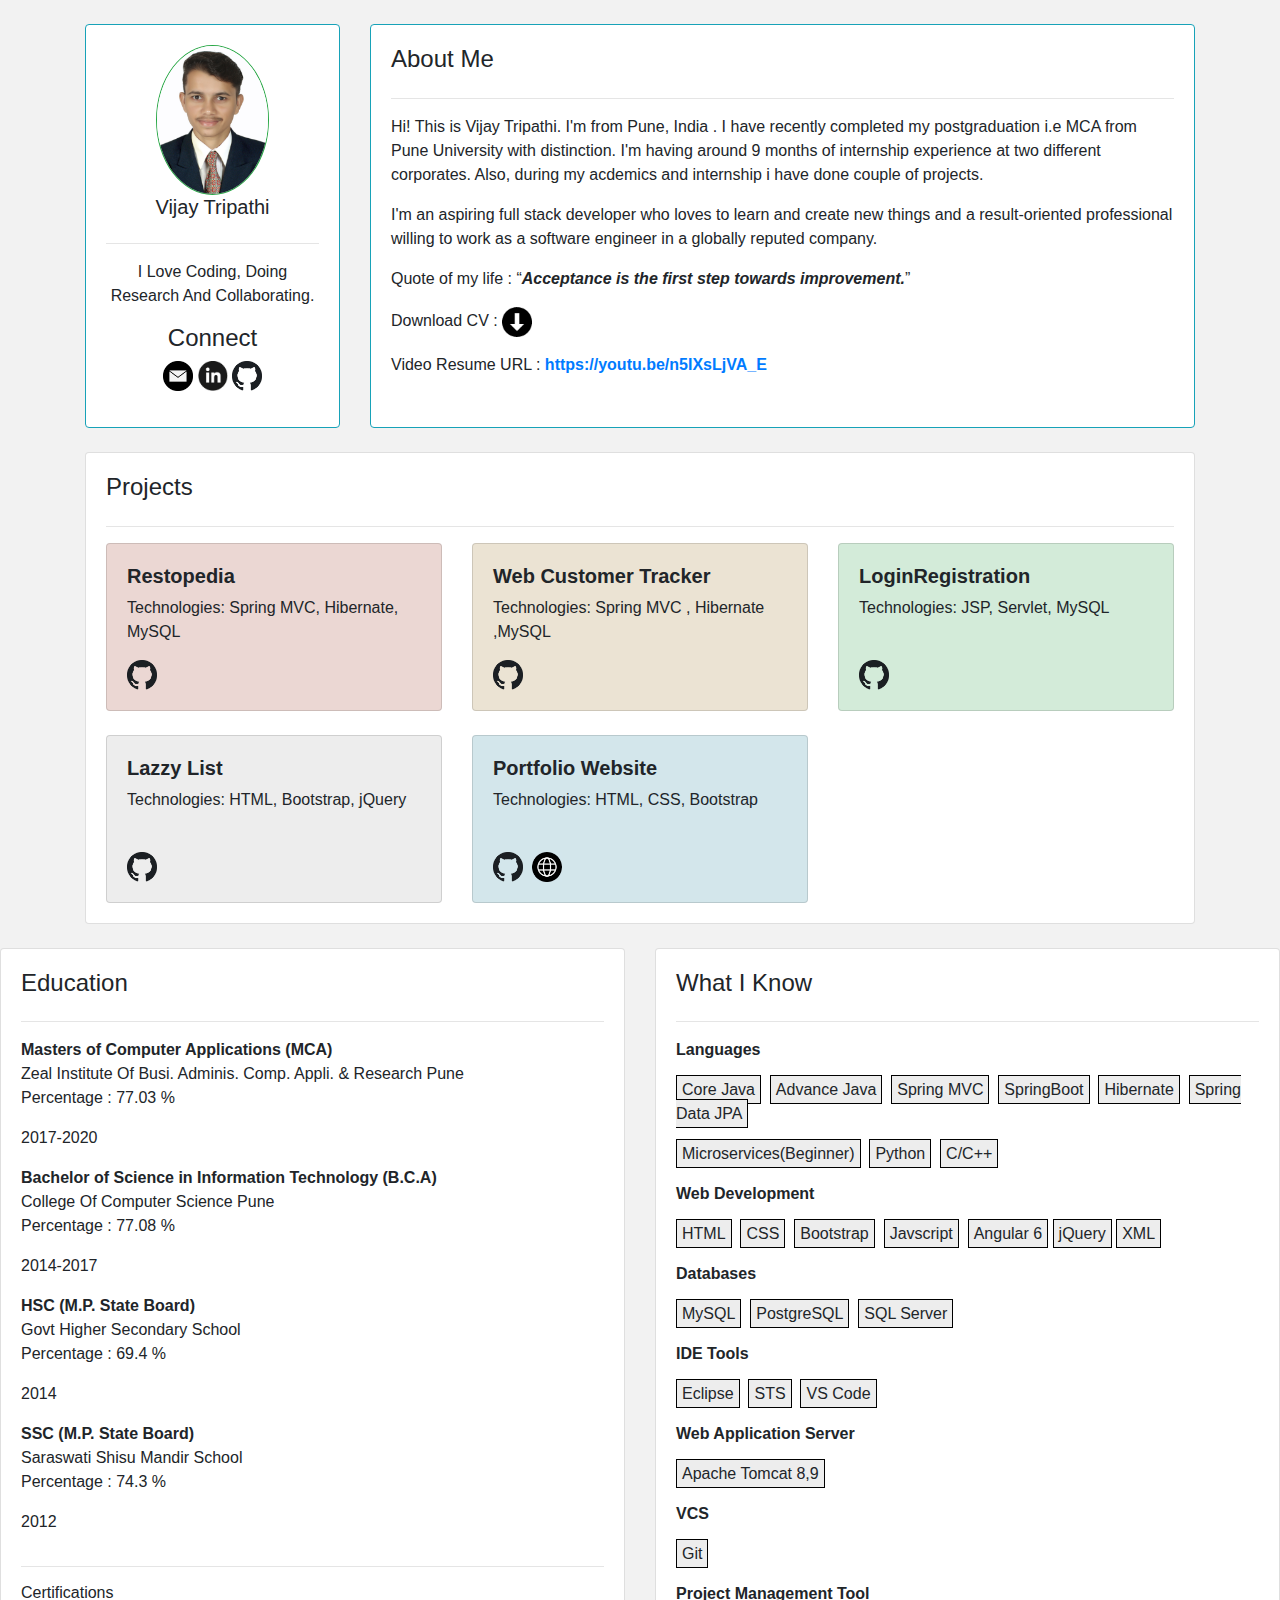
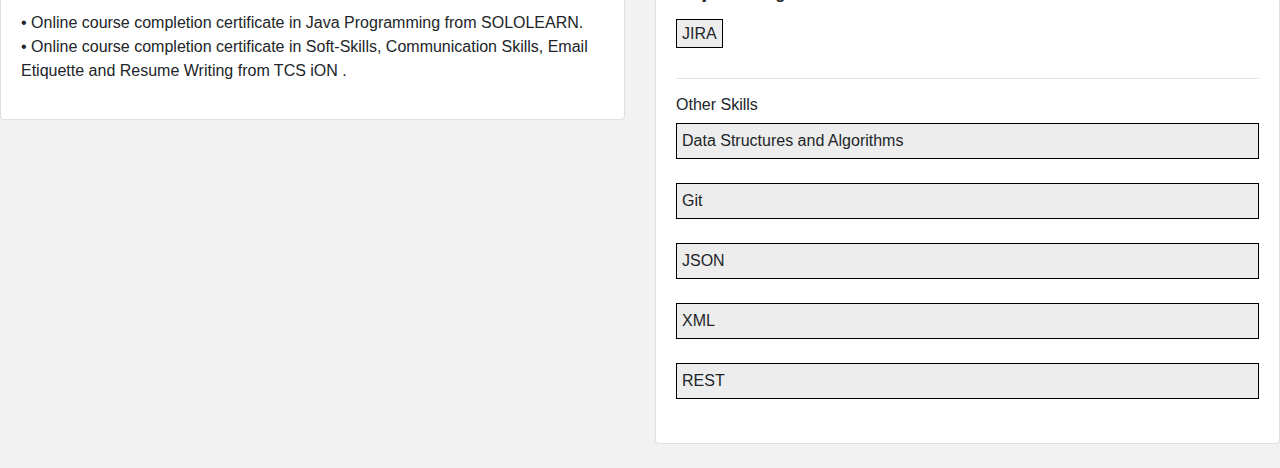
<file: index.html>
<!DOCTYPE html PUBLIC "-//W3C//DTD HTML 4.0 Transitional//EN" "http://www.w3.org/TR/REC-html40/loose.dtd">
<html lang="en">
<head>
    <meta charset="UTF-8">
    <title>Vijay  Tripathi</title>
    <link rel="icon" href="%7B%%20static%20'css/favicon.ico'%20%7D">

    <link rel="stylesheet" href="https://stackpath.bootstrapcdn.com/bootstrap/4.4.1/css/bootstrap.min.css" integrity="sha384-Vkoo8x4CGsO3+Hhxv8T/Q5PaXtkKtu6ug5TOeNV6gBiFeWPGFN9MuhOf23Q9Ifjh" crossorigin="anonymous">    
<link rel="stylesheet" href="css/css-main.cadb81eebd4c.css">
    <link rel="stylesheet" href="css/css-main.cadb81eebd4c.css">
</head>
	
<body>
<br>
<div class="container">
    <div class="row">
        <div class="col-lg-3">
            <div class="card card-body h-100 border-info" id="profile-wrapper">
                <img class="border border-success" id="profile-pic" src="images/Vijay_Tripathi.jpg ">
                <h5>Vijay Tripathi </h5> <hr>
                <p>I Love Coding, Doing Research And Collaborating.</p>
 <h4>Connect</h4>
<ul class="social-links">
                    <a href="mailto:vijaytripathi553@gmail.com"><li><img class="social" src="images/images-mail.624713f5aa5a.png"></li></a>
                    <a href="https://www.linkedin.com/in/vijay-tripathi-53932b148/"><li><img class="social" src="images/images-linkedin.fba15497e7fe.jpg"></li></a>
                    <a href="http://github.com/narottamaswal/"><li><img class="social" src="images/images-git.ac56ef6176de.png"></li></a>
                </ul>
            </div>
        </div>
        <div class="col-lg-9">
            <div class="card card-body h-100 border-info">
                <h4>About Me</h4> <hr>
             <p>
                   Hi! This is Vijay Tripathi. I'm from Pune, India . I have recently completed my postgraduation i.e MCA from Pune University with distinction. I'm having around 9 months of internship experience at two different corporates.  Also, during my acdemics and internship i have done couple of projects.   
          </p>
          <p>
            I'm an aspiring full stack developer who loves to learn and create new things and a result-oriented professional willing to work as a software engineer in a globally reputed company.
          </p>
                
                <p>Quote of my life :  <q><i><b>Acceptance is the first step towards improvement.</b></i></q> </p>
<p>Download CV :  <a href="https://drive.google.com/file/d/1W4x2ciTwgKXuex_nlH6KXOs8vHxP8g_M/view"><img class="social" src="images/images-download.cf27c538d395.jpg"></a></p> 
<p>Video Resume URL :  <a href="https://youtu.be/n5IXsLjVA_E"><b>https://youtu.be/n5IXsLjVA_E</b></a></p> 

            </div>
        </div>
    </div>
<br>

  
      <div class="row">
        <div class="col-lg-12">
      
      <div class="card card-body h-40">
                <h4>Projects</h4>
                <hr>
<div class="row">
<div class="col-lg-4">
<div class="card card-body h-10" style="background-color:#ebd7d3;">
<h5><b>Restopedia</b></h5>  <p> Technologies: Spring MVC, Hibernate, MySQL</p><a href="https://github.com/vijaytripathi553/Restopedia"><li><img class="social" src="images/images-git.ac56ef6176de.png"></li></a>

</div>
</div>
<div class="col-lg-4">
<div class="card card-body h-10" style="background-color:#ebe3d3;">
<h5><b>Web Customer Tracker</b></h5> <p> Technologies: Spring MVC , Hibernate ,MySQL</p><a href="https://github.com/vijaytripathi553/web-customer-tracker"><li><img class="social" src="images/images-git.ac56ef6176de.png"></li></a>

</div>
</div>
<div class="col-lg-4">
<div class="card card-body h-10" style="background-color:#d3ebd9;">
<h5><b>LoginRegistration</b></h5> <p> Technologies: JSP, Servlet, MySQL  &nbsp;   &nbsp;   &nbsp;   &nbsp;   &nbsp;   &nbsp;   &nbsp;   &nbsp;   &nbsp;     </p><a href="https://github.com/vijaytripathi553/LoginRegistrationForgot"><li><img class="social" src="images/images-git.ac56ef6176de.png"></li></a>

</div>
</div></div>
<br>
<div class="row">
<div class="col-lg-4">
	<div class="card card-body h-10" style="background-color:#ededed;">
<h5><b>Lazzy List</b></h5>  <p> Technologies: HTML, Bootstrap, jQuery      &nbsp;   &nbsp;   &nbsp;   &nbsp;&nbsp;   &nbsp;   &nbsp;   &nbsp;</p><a href="https://github.com/vijaytripathi553/LAZZY-LIST"><li><img class="social" src="images/images-git.ac56ef6176de.png"></li></a>

</div></div>
<div class="col-lg-4">
		<div class="card card-body h-10" style="background-color:#d3e6eb;">
	<h5><b>Portfolio Website</b></h5> <p> Technologies: HTML, CSS, Bootstrap  &nbsp;   &nbsp;   &nbsp;   &nbsp;&nbsp;   &nbsp;   &nbsp;   &nbsp;</p>
<li><a href="https://github.com/narottamaswal/Portfolio-Website">
<img class="social" src="images/images-git.ac56ef6176de.png"></a>&nbsp;&nbsp;<a href="narottamaswal.herokuapp.html"><img class="social" src="images/images-web.20889b5a13d2.jpg"></a></li>
</div></div>

<!--
<div class="col-lg-4">
		<div class="card card-body h-10" style="background-color:#ddd1de">
<h5><b>Tasks Management App With Gestures</b></h5> <p> Technologies: React Native, Firebase</p><a href="https://github.com/narottamaswal/TaskManagementApp-ReactNative"><li><img class="social" src="images/images-git.ac56ef6176de.png"></li></a>
        -->



</div>
</div>



</div>
</div>
</div></div>
<br>   

 <div class="row">
        <div class="col-lg-6">
            <div class="card card-body h-80">
                <h4>Education</h4> <hr>

                <table border="0.5px solid ">
<b>Masters of Computer Applications (MCA)</b>
Zeal Institute Of Busi. Adminis. Comp. Appli. & Research Pune
<p>Percentage : 77.03 %</p>
<p>2017-2020</p>
<b>Bachelor of Science in Information Technology (B.C.A)</b>
College Of Computer Science Pune
<p>Percentage : 77.08 %</p><p>2014-2017</p>
			<b>HSC (M.P. State Board)</b> Govt Higher Secondary School
            <p>Percentage : 69.4 %</p><p>2014</p>
            <b>SSC (M.P. State Board)</b> Saraswati Shisu Mandir School
            <p>Percentage : 74.3 %</p><p>2012</p>
                                    </table>
<hr>
                <h6>Certifications</h6>
                <ul>
                   <li>
                    •	Online course completion certificate in Java Programming from SOLOLEARN.
                    </li>
                    <li>
                        •	Online course completion certificate in Soft-Skills, Communication Skills, Email Etiquette  and Resume Writing from TCS iON  .
                        </li>

                </ul>


            </div>
        </div>





        <div class="col-lg-6">
            <div class="card card-body h-100">
                <h4>What I Know</h4> <hr>
<p><b>Languages</b></p>
                                                     
<td>
</td><tr>
<ul><li>
<span style="padding: 5px; border: 0.5px solid black;background-color:#ededed;">Core Java</span>&nbsp;
<span style="padding: 5px; border: 0.5px solid black;background-color:#ededed;">Advance Java</span>&nbsp;
<span style="padding: 5px; border: 0.5px solid black;background-color:#ededed;">Spring MVC</span>&nbsp;
<span style="padding: 5px; border: 0.5px solid black;background-color:#ededed;">SpringBoot</span>&nbsp;
<span style="padding: 5px; border: 0.5px solid black;background-color:#ededed;">Hibernate</span>&nbsp;
<span style="padding: 5px; border: 0.5px solid black;background-color:#ededed;">Spring Data JPA</span>&nbsp;<br>

</li>
</ul>
</tr>

<tr>
    <td>
        <ul>
            <li>
                <span style="padding: 5px; border: 0.5px solid black;background-color:#ededed;">Microservices(Beginner)</span>&nbsp;

<span style="padding: 5px; border: 0.5px solid black;background-color:#ededed;">Python</span>&nbsp;
<span style="padding: 5px; border: 0.5px solid black;background-color:#ededed;">C/C++</span>&nbsp;


            </li>
        </ul>
    </td>
</tr>




<tr>
<p><b>Web Development</b></p>

<ul><li>



<span style="padding: 5px; border: 0.5px solid black;background-color:#ededed;">HTML</span>&nbsp;
<span style="padding: 5px; border: 0.5px solid black;background-color:#ededed;">CSS</span>&nbsp;
<span style="padding: 5px; border: 0.5px solid black;background-color:#ededed;">Bootstrap</span>&nbsp;
<span style="padding: 5px; border: 0.5px solid black;background-color:#ededed;">Javscript</span>&nbsp;
</li>
<span style="padding: 5px; border: 0.5px solid black;background-color:#ededed;">Angular 6</span>
<span style="padding: 5px; border: 0.5px solid black;background-color:#ededed;">jQuery</span>
<span style="padding: 5px; border: 0.5px solid black;background-color:#ededed;">XML</span>
</ul>

<p><b>Databases</b></p>
<ul><li>

<span style="padding: 5px; border: 0.5px solid black;background-color:#ededed;">MySQL</span>&nbsp;
<span style="padding: 5px; border: 0.5px solid black;background-color:#ededed;">PostgreSQL</span>&nbsp;
<span style="padding: 5px; border: 0.5px solid black;background-color:#ededed;">SQL Server</span>&nbsp;


                    </li></ul></tr>  
                    <p><b>IDE Tools</b></p>
<ul><li>

<span style="padding: 5px; border: 0.5px solid black;background-color:#ededed;">Eclipse</span>&nbsp;
<span style="padding: 5px; border: 0.5px solid black;background-color:#ededed;">STS</span>&nbsp;
<span style="padding: 5px; border: 0.5px solid black;background-color:#ededed;">VS Code</span>&nbsp;


                    </li></ul></tr>  

                    <p><b>Web Application Server</b></p>
<ul><li>

<span style="padding: 5px; border: 0.5px solid black;background-color:#ededed;">Apache Tomcat 8,9</span>&nbsp;



                    </li></ul></tr>  


                    <p><b>VCS</b></p>
<ul><li>

<span style="padding: 5px; border: 0.5px solid black;background-color:#ededed;">Git</span>&nbsp;



                    </li></ul></tr>  

                    <p><b>Project Management Tool</b></p>
<ul><li>

<span style="padding: 5px; border: 0.5px solid black;background-color:#ededed;">JIRA</span>&nbsp;



                    </li></ul></tr>  
                    
                    <hr>
                <h6>Other Skills</h6>
	 <span style="padding: 5px; border: 0.5px solid black;background-color:#ededed;">Data Structures and Algorithms</span>&nbsp;
	 <span style="padding: 5px; border: 0.5px solid black;background-color:#ededed;">Git</span>&nbsp;
	 <span style="padding: 5px; border: 0.5px solid black;background-color:#ededed;">JSON</span>&nbsp;
	 <span style="padding: 5px; border: 0.5px solid black;background-color:#ededed;">XML</span>&nbsp;
	 <span style="padding: 5px; border: 0.5px solid black;background-color:#ededed;">REST</span>&nbsp;
	 


            </div>
        </div>
    </div>

        </div>
    

<br>
</body>
</html>
</file>
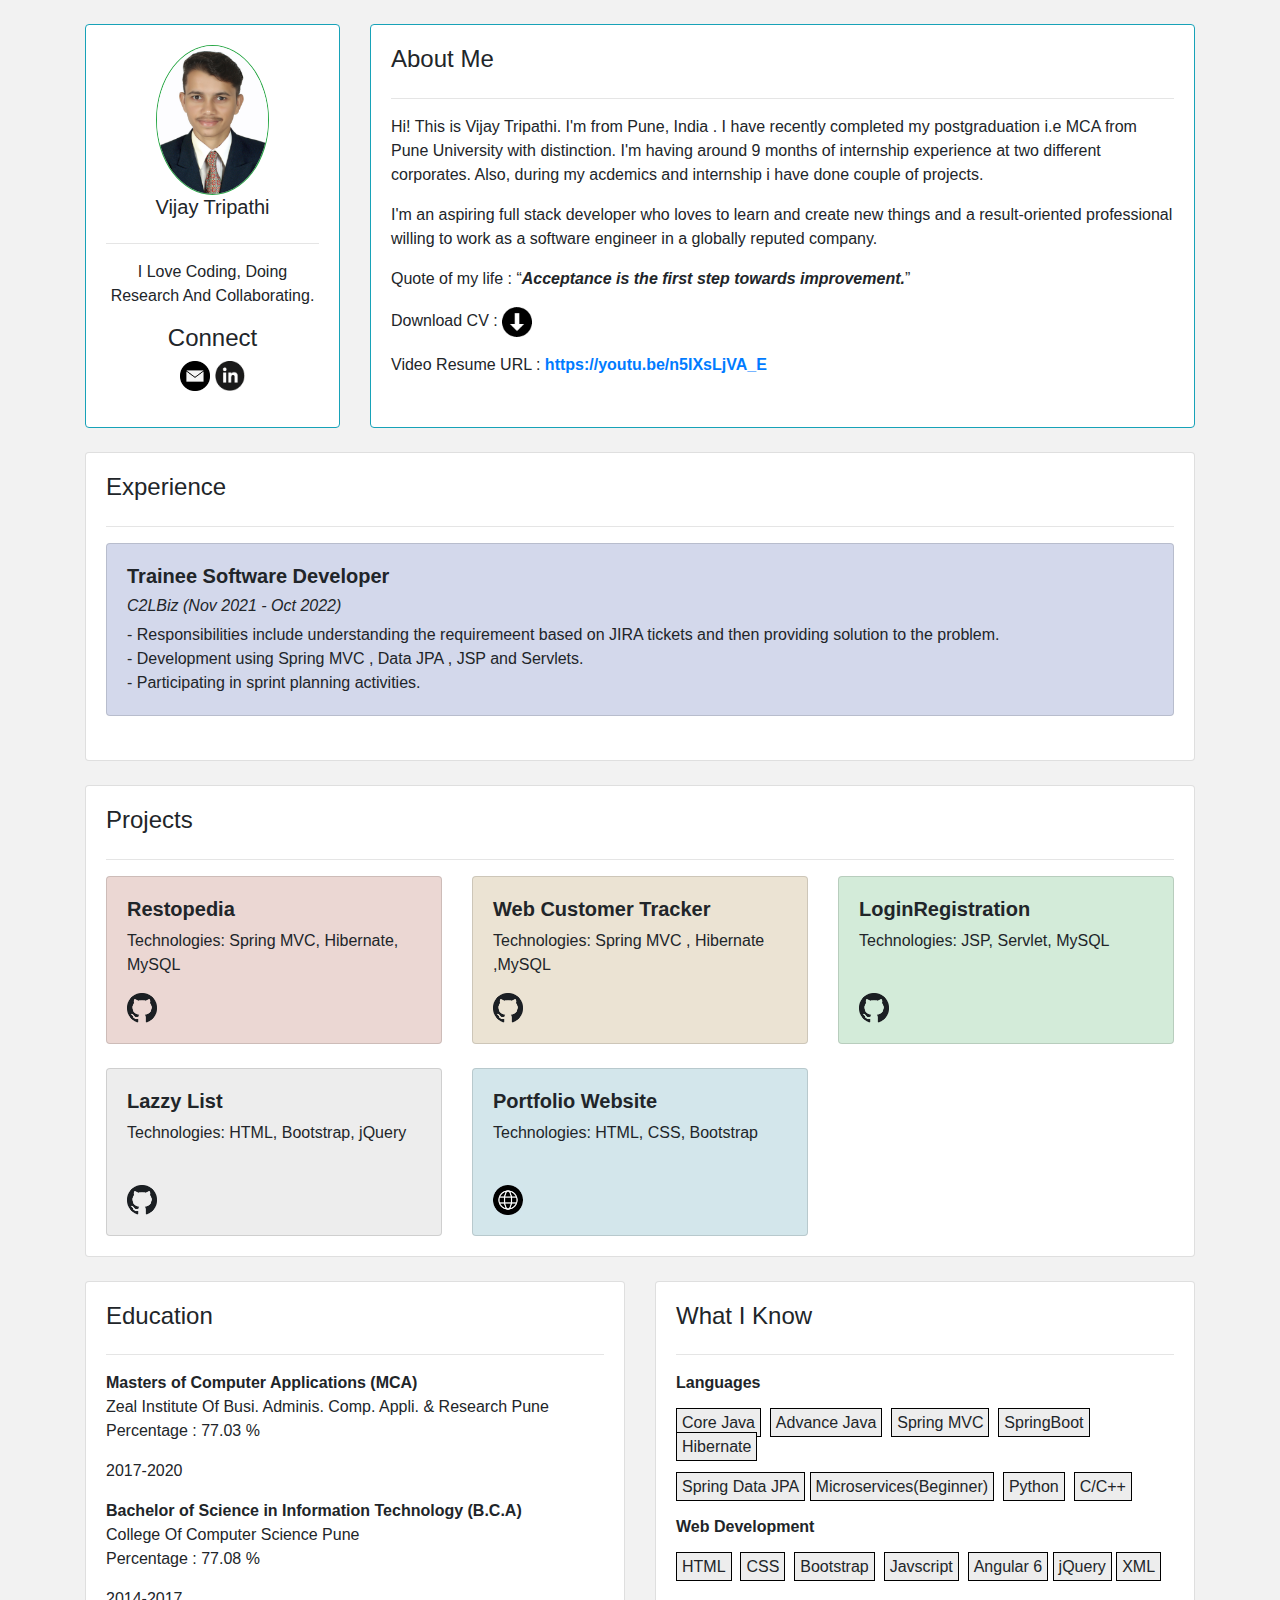
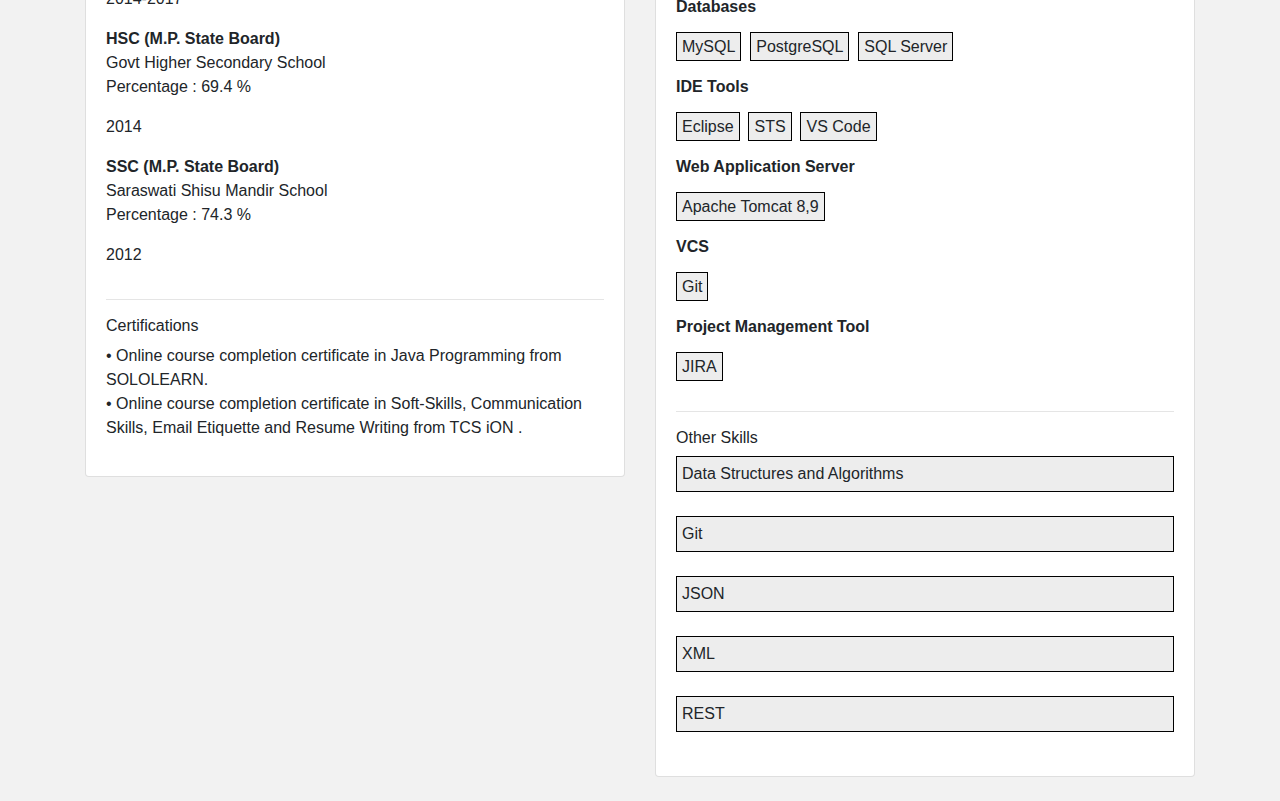
<file: portfolio.html>
<!DOCTYPE html PUBLIC "-//W3C//DTD HTML 4.0 Transitional//EN" "http://www.w3.org/TR/REC-html40/loose.dtd">
<html lang="en">
<head>
    <meta charset="UTF-8">
    <title>Vijay  Tripathi</title>
    <link rel="icon" href="%7B%%20static%20'css/favicon.ico'%20%7D">

    <link rel="stylesheet" href="https://stackpath.bootstrapcdn.com/bootstrap/4.4.1/css/bootstrap.min.css" integrity="sha384-Vkoo8x4CGsO3+Hhxv8T/Q5PaXtkKtu6ug5TOeNV6gBiFeWPGFN9MuhOf23Q9Ifjh" crossorigin="anonymous">    
<link rel="stylesheet" href="css/css-main.cadb81eebd4c.css">
    <link rel="stylesheet" href="css/css-main.cadb81eebd4c.css">
</head>
	
<body>
<br>
<div class="container">
    <div class="row">
        <div class="col-lg-3">
            <div class="card card-body h-100 border-info" id="profile-wrapper">
                <img class="border border-success" id="profile-pic" src="images/Vijay_Tripathi.jpg ">
                <h5>Vijay Tripathi </h5> <hr>
                <p>I Love Coding, Doing Research And Collaborating.</p>
 <h4>Connect</h4>
<ul class="social-links">
                    <a href="mailto:vijaytripathi553@gmail.com"><li><img class="social" src="images/images-mail.624713f5aa5a.png"></li></a>
                    <a href="https://www.linkedin.com/in/vijay-tripathi-53932b148/"><li><img class="social" src="images/images-linkedin.fba15497e7fe.jpg"></li></a>
                <!--    <a href="http://github.com//"><li><img class="social" src="images/images-git.ac56ef6176de.png"></li></a> -->
                </ul>
            </div>
        </div>
        <div class="col-lg-9">
            <div class="card card-body h-100 border-info">
                <h4>About Me</h4> <hr>
             <p>
                   Hi! This is Vijay Tripathi. I'm from Pune, India . I have recently completed my postgraduation i.e MCA from Pune University with distinction. I'm having around 9 months of internship experience at two different corporates.  Also, during my acdemics and internship i have done couple of projects.   
          </p>
          <p>
            I'm an aspiring full stack developer who loves to learn and create new things and a result-oriented professional willing to work as a software engineer in a globally reputed company.
          </p>
                
                <p>Quote of my life :  <q><i><b>Acceptance is the first step towards improvement.</b></i></q> </p>
<p>Download CV :  <a href="https://docs.google.com/document/d/1sZEqV1j7DqpOAVYID2oLS9GyYbAF94x-/edit?usp=sharing&ouid=117580246608655498931&rtpof=true&sd=true"><img class="social" src="images/images-download.cf27c538d395.jpg"></a></p> 
<p>Video Resume URL :  <a href="https://youtu.be/n5IXsLjVA_E"><b>https://youtu.be/n5IXsLjVA_E</b></a></p> 

            </div>
        </div>
    </div>
<br>
	
	<!-- Experience-->
	
<div class="row">
    <div class="col-lg-12">
  
  <div class="card card-body h-40">
            <h4>Experience</h4> 
            <hr>
<div class="row">
<div class="col-lg-12">
<div class="card card-body h-10" style="background-color:#d3d8eb;">
<h5><b>Trainee Software Developer</b></h5>      
<h6><i>C2LBiz (Nov 2021 - Oct 2022)</i></h6> 

<li>- Responsibilities include understanding the requiremeent based on JIRA tickets and then providing solution to the problem.</li>
<li>- Development using Spring MVC , Data JPA , JSP and Servlets.</li>
<li>- Participating in sprint planning activities.</li>

<div>

</div>
<div>

</div>
</div>
<br>    
</div>
</div>
</div>
	    <br>
	
	<!-- Experience part ends here.. -->
	

  
      <div class="row">
        <div class="col-lg-12">
      
      <div class="card card-body h-40">
                <h4>Projects</h4>
                <hr>
<div class="row">
<div class="col-lg-4">
<div class="card card-body h-10" style="background-color:#ebd7d3;">
<h5><b>Restopedia</b></h5>  <p> Technologies: Spring MVC, Hibernate, MySQL</p><a href="https://github.com/vijaytripathi553/Restopedia"><li><img class="social" src="images/images-git.ac56ef6176de.png"></li></a>

</div>
</div>
<div class="col-lg-4">
<div class="card card-body h-10" style="background-color:#ebe3d3;">
<h5><b>Web Customer Tracker</b></h5> <p> Technologies: Spring MVC , Hibernate ,MySQL</p><a href="https://github.com/vijaytripathi553/web-customer-tracker"><li><img class="social" src="images/images-git.ac56ef6176de.png"></li></a>

</div>
</div>
<div class="col-lg-4">
<div class="card card-body h-10" style="background-color:#d3ebd9;">
<h5><b>LoginRegistration</b></h5> <p> Technologies: JSP, Servlet, MySQL  &nbsp;   &nbsp;   &nbsp;   &nbsp;   &nbsp;   &nbsp;   &nbsp;   &nbsp;   &nbsp;     </p><a href="https://github.com/vijaytripathi553/LoginRegistrationForgot"><li><img class="social" src="images/images-git.ac56ef6176de.png"></li></a>

</div>
</div></div>
<br>
<div class="row">
<div class="col-lg-4">
	<div class="card card-body h-10" style="background-color:#ededed;">
<h5><b>Lazzy List</b></h5>  <p> Technologies: HTML, Bootstrap, jQuery      &nbsp;   &nbsp;   &nbsp;   &nbsp;&nbsp;   &nbsp;   &nbsp;   &nbsp;</p><a href="https://github.com/vijaytripathi553/LAZZY-LIST"><li><img class="social" src="images/images-git.ac56ef6176de.png"></li></a>

</div></div>
<div class="col-lg-4">
		<div class="card card-body h-10" style="background-color:#d3e6eb;">
	<h5><b>Portfolio Website</b></h5> <p> Technologies: HTML, CSS, Bootstrap  &nbsp;   &nbsp;   &nbsp;   &nbsp;&nbsp;   &nbsp;   &nbsp;   &nbsp;</p>

			<a><img class="social" src="images/images-web.20889b5a13d2.jpg"></a><a href="https://vijaytripathi.herokuapp.com"></a></li>
</div></div>





</div>
</div>



</div>
</div>
</div></div>
<br>   

 <div class="row">
        <div class="col-lg-6">
            <div class="card card-body h-80">
                <h4>Education</h4> <hr>

                <table border="0.5px solid ">
<b>Masters of Computer Applications (MCA)</b>
Zeal Institute Of Busi. Adminis. Comp. Appli. & Research Pune
<p>Percentage : 77.03 %</p>
<p>2017-2020</p>
<b>Bachelor of Science in Information Technology (B.C.A)</b>
College Of Computer Science Pune
<p>Percentage : 77.08 %</p><p>2014-2017</p>
			<b>HSC (M.P. State Board)</b> Govt Higher Secondary School
            <p>Percentage : 69.4 %</p><p>2014</p>
            <b>SSC (M.P. State Board)</b> Saraswati Shisu Mandir School
            <p>Percentage : 74.3 %</p><p>2012</p>
                                    </table>
<hr>
                <h6>Certifications</h6>
                <ul>
                   <li>
                    •	Online course completion certificate in Java Programming from SOLOLEARN.
                    </li>
                    <li>
                        •	Online course completion certificate in Soft-Skills, Communication Skills, Email Etiquette  and Resume Writing from TCS iON  .
                        </li>

                </ul>


            </div>
        </div>





        <div class="col-lg-6">
            <div class="card card-body h-100">
                <h4>What I Know</h4> <hr>
<p><b>Languages</b></p>
                                                     
<td>
</td><tr>
<ul><li>
<span style="padding: 5px; border: 0.5px solid black;background-color:#ededed;">Core Java</span>&nbsp;
<span style="padding: 5px; border: 0.5px solid black;background-color:#ededed;">Advance Java</span>&nbsp;
<span style="padding: 5px; border: 0.5px solid black;background-color:#ededed;">Spring MVC</span>&nbsp;
<span style="padding: 5px; border: 0.5px solid black;background-color:#ededed;">SpringBoot</span>&nbsp;
<span style="padding: 5px; border: 0.5px solid black;background-color:#ededed;">Hibernate</span>&nbsp;


</li>
</ul>
</tr>

<tr>
    <td>
        <ul>
            <li>
		    <span style="padding: 5px; border: 0.5px solid black;background-color:#ededed;">Spring Data JPA</span>
                <span style="padding: 5px; border: 0.5px solid black;background-color:#ededed;">Microservices(Beginner)</span>&nbsp;

<span style="padding: 5px; border: 0.5px solid black;background-color:#ededed;">Python</span>&nbsp;
<span style="padding: 5px; border: 0.5px solid black;background-color:#ededed;">C/C++</span>&nbsp;


            </li>
        </ul>
    </td>
</tr>




<tr>
<p><b>Web Development</b></p>

<ul><li>



<span style="padding: 5px; border: 0.5px solid black;background-color:#ededed;">HTML</span>&nbsp;
<span style="padding: 5px; border: 0.5px solid black;background-color:#ededed;">CSS</span>&nbsp;
<span style="padding: 5px; border: 0.5px solid black;background-color:#ededed;">Bootstrap</span>&nbsp;
<span style="padding: 5px; border: 0.5px solid black;background-color:#ededed;">Javscript</span>&nbsp;
</li>
<span style="padding: 5px; border: 0.5px solid black;background-color:#ededed;">Angular 6</span>
<span style="padding: 5px; border: 0.5px solid black;background-color:#ededed;">jQuery</span>
<span style="padding: 5px; border: 0.5px solid black;background-color:#ededed;">XML</span>
</ul>

<p><b>Databases</b></p>
<ul><li>

<span style="padding: 5px; border: 0.5px solid black;background-color:#ededed;">MySQL</span>&nbsp;
<span style="padding: 5px; border: 0.5px solid black;background-color:#ededed;">PostgreSQL</span>&nbsp;
<span style="padding: 5px; border: 0.5px solid black;background-color:#ededed;">SQL Server</span>&nbsp;


                    </li></ul></tr>  
                    <p><b>IDE Tools</b></p>
<ul><li>

<span style="padding: 5px; border: 0.5px solid black;background-color:#ededed;">Eclipse</span>&nbsp;
<span style="padding: 5px; border: 0.5px solid black;background-color:#ededed;">STS</span>&nbsp;
<span style="padding: 5px; border: 0.5px solid black;background-color:#ededed;">VS Code</span>&nbsp;


                    </li></ul></tr>  

                    <p><b>Web Application Server</b></p>
<ul><li>

<span style="padding: 5px; border: 0.5px solid black;background-color:#ededed;">Apache Tomcat 8,9</span>&nbsp;



                    </li></ul></tr>  


                    <p><b>VCS</b></p>
<ul><li>

<span style="padding: 5px; border: 0.5px solid black;background-color:#ededed;">Git</span>&nbsp;



                    </li></ul></tr>  

                    <p><b>Project Management Tool</b></p>
<ul><li>

<span style="padding: 5px; border: 0.5px solid black;background-color:#ededed;">JIRA</span>&nbsp;



                    </li></ul></tr>  
                    
                    <hr>
                <h6>Other Skills</h6>
	 <span style="padding: 5px; border: 0.5px solid black;background-color:#ededed;">Data Structures and Algorithms</span>&nbsp;
	 <span style="padding: 5px; border: 0.5px solid black;background-color:#ededed;">Git</span>&nbsp;
	 <span style="padding: 5px; border: 0.5px solid black;background-color:#ededed;">JSON</span>&nbsp;
	 <span style="padding: 5px; border: 0.5px solid black;background-color:#ededed;">XML</span>&nbsp;
	 <span style="padding: 5px; border: 0.5px solid black;background-color:#ededed;">REST</span>&nbsp;
	 


            </div>
        </div>
    </div>

        </div>
    

<br>
</body>
</html>
</file>
<file: css/css-main.cadb81eebd4c.css>
body{
background-color:#f2f2f2;
}

#profile-wrapper{
text-align:center;
}

#profile-pic{
margin-left:auto;
margin-right:auto;
width:150p;
height:150px;
border-radius:50%;
}

ul{
padding:0;
list-style-type:none;
}

.social-links,ul,li{
list-style-type:none;

display:inline-block;
}
.social{
width:30px;
height:30px;
}
</file>
